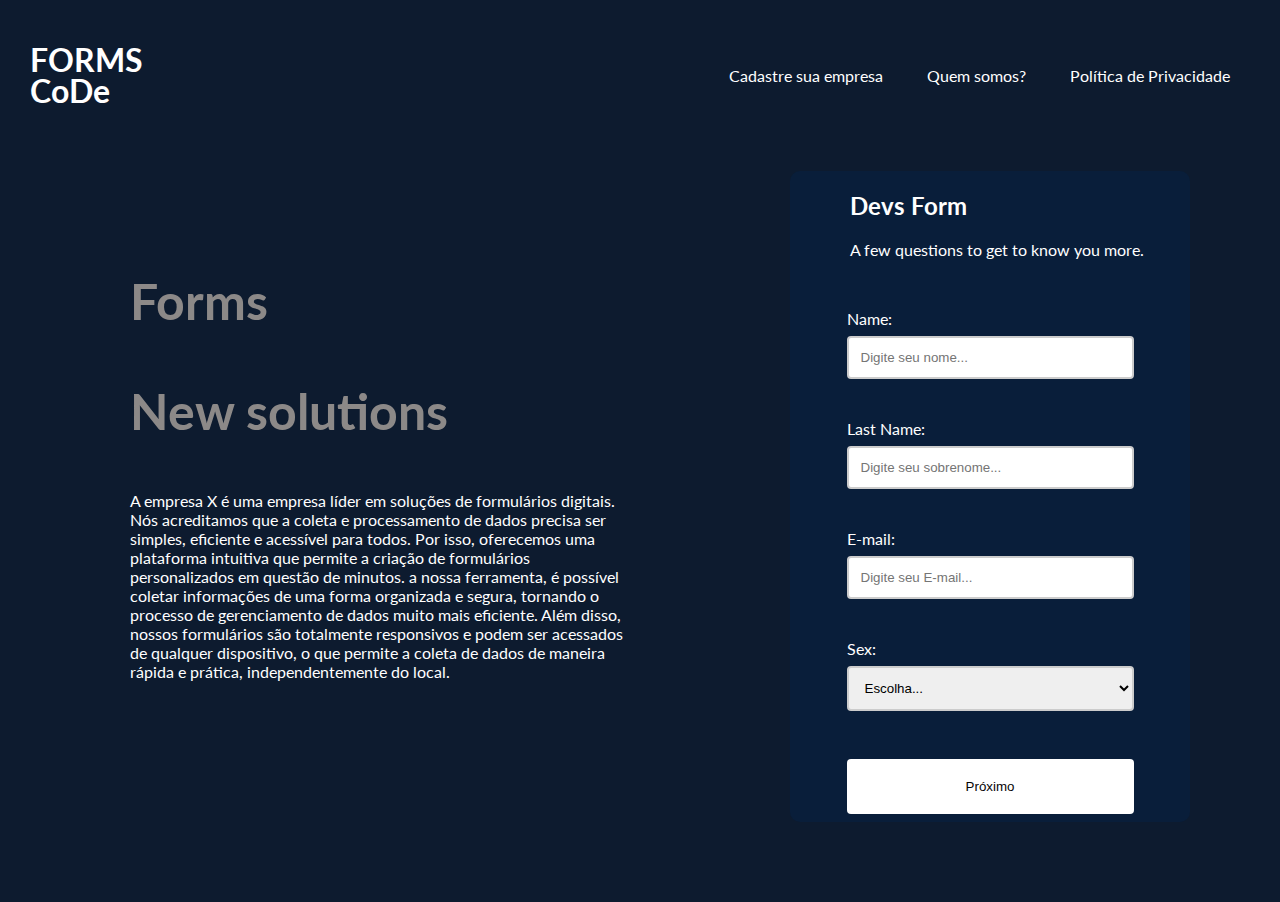
<file: index.html>
<!DOCTYPE html>
<html lang="pt-BR">
<head>
    <meta charset="UTF-8">
    <meta http-equiv="X-UA-Compatible" content="IE=edge">
    <meta name="viewport" content="width=device-width, initial-scale=1.0">
    <link href="https://fonts.googleapis.com/css2?family=Lato:wght@400;700&display=swap" rel="stylesheet">
    
    <link rel="stylesheet" href="style.css">
    <title>Formulario</title>
</head>
<body>
    <header>
        <div id="title">
            <h1>FORMS</h1>
            <h1>CoDe</h1>
        </div> 
        <ul>
            <li><a class = "ancora" href="">Cadastre sua empresa</a></li>
            <li><a href="" class="ancora">Quem somos?</a></li>
            <li><a href="pdp.html" class="ancora">Política de Privacidade</a></li>
        </ul>   
    </header>
    <main>
        <aside>
            <h3>Forms</h3>
            <h3>New solutions</h3>
            <p>A empresa X é uma empresa líder em soluções de formulários digitais.
            Nós acreditamos que a coleta e processamento de dados precisa ser simples, 
                eficiente e acessível para todos. 
            Por isso, oferecemos uma plataforma intuitiva que permite a criação de formulários personalizados em questão de minutos.

             a nossa ferramenta, é possível coletar informações de uma forma organizada e segura,
                 tornando o processo de gerenciamento de dados muito mais eficiente.
                  Além disso, nossos formulários são totalmente responsivos e podem ser acessados de qualquer dispositivo,
                   o que permite a coleta de dados de maneira rápida e prática, independentemente do local.
        </aside>
        <section class="content">
            <div class="form">
                <h2>Devs Form</h2>
                <p class="textomaior">A few questions to get to know you more.</p>
            </div>
            <form action="index2.html">
                <div class=>
                    <label for="">Name:</label>
                    <input type="text" name="nome" id="nome" placeholder="Digite seu nome..." required class="inputs">
                </div>
                <div>
                    <label for="">Last Name:</label>
                    <input type="text" name="sobrenome" id="sobrenome" placeholder="Digite seu sobrenome..." required class="inputs">
                </div>
                <div>
                    <label for="">E-mail:</label>
                    <input type="email" name="email" id="email" placeholder="Digite seu E-mail..." required class="inputs">
                </div>
                <div>
                    <label for="">Sex:</label>
                    <select name="sexo" id="sexo" class="inputs">
                        <option value="" selected disabled>Escolha...</option>
                        <option value="">Feminino</option>
                        <option value="">Masculino</option>
                        <option value="">Prefiro não responder</option>
                    </select>
            </form>
            <div class="btn">
                <button type="submit">Próximo</button>

            </div>
        </section>
    </main>            
                    
                        
                        
            
                        
                        
                        
                    

                    

                    

            
    
    <footer>

    </footer>
    
</body>

  
</html>
</file>
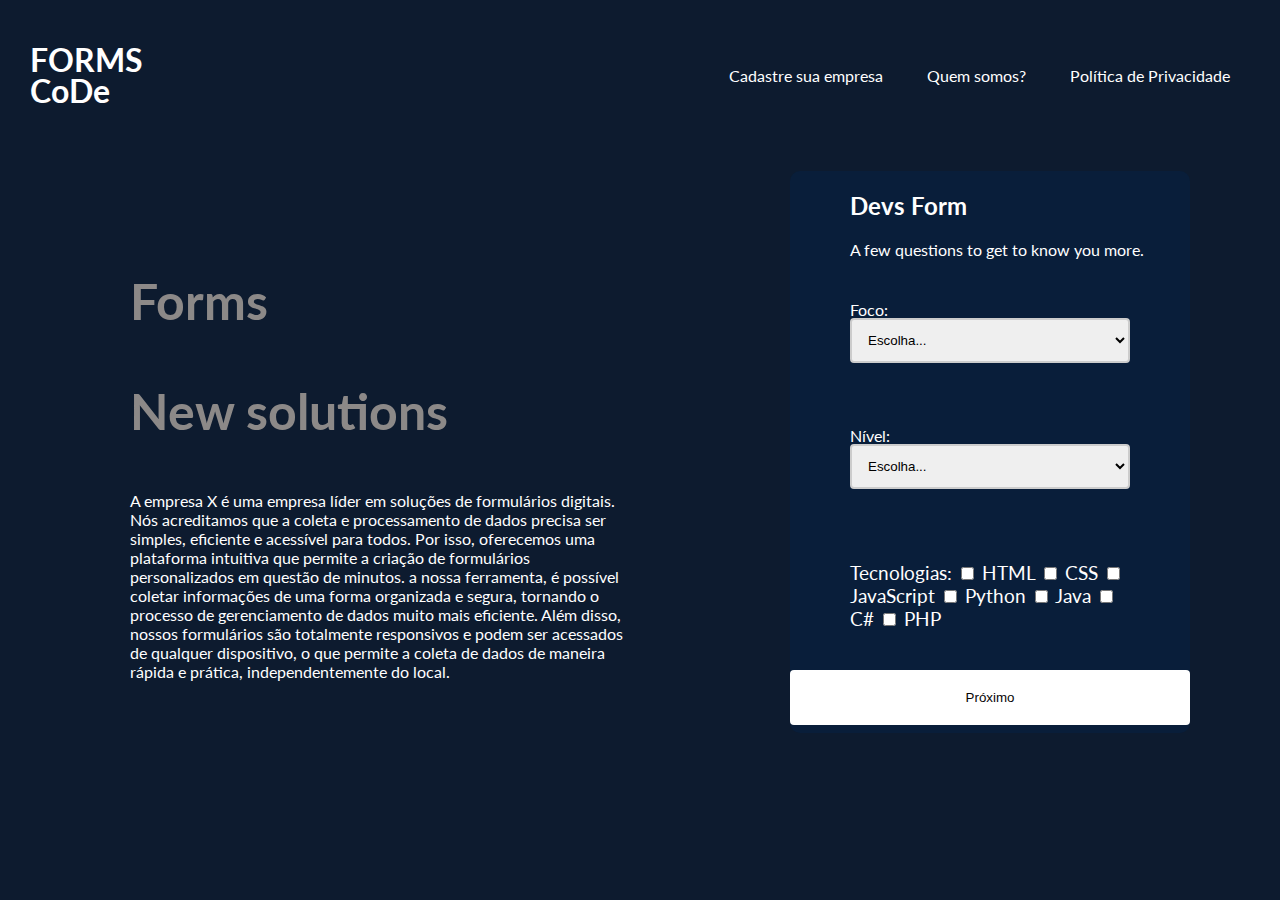
<file: index2.html>
<!DOCTYPE html>
<html lang="pt-BR">
<head>
    <meta charset="UTF-8">
    <meta http-equiv="X-UA-Compatible" content="IE=edge">
    <meta name="viewport" content="width=device-width, initial-scale=1.0">
    <link href="https://fonts.googleapis.com/css2?family=Lato:wght@400;700&display=swap" rel="stylesheet">
    
    <link rel="stylesheet" href="style.css">
    <title>Formulario</title>
</head>
<body>
    <header>
        <div id="title">
            <h1>FORMS</h1>
            <h1>CoDe</h1>
        </div> 
        <ul>
            <li><a class = "ancora" href="">Cadastre sua empresa</a></li>
            <li><a href="" class="ancora">Quem somos?</a></li>
            <li><a href="pdp.html" class="ancora">Política de Privacidade</a></li>
        </ul>   
    </header>
    <main>
        <aside>
            <h3>Forms</h3>
            <h3>New solutions</h3>
            <p>A empresa X é uma empresa líder em soluções de formulários digitais.
            Nós acreditamos que a coleta e processamento de dados precisa ser simples, 
                eficiente e acessível para todos. 
            Por isso, oferecemos uma plataforma intuitiva que permite a criação de formulários personalizados em questão de minutos.

             a nossa ferramenta, é possível coletar informações de uma forma organizada e segura,
                 tornando o processo de gerenciamento de dados muito mais eficiente.
                  Além disso, nossos formulários são totalmente responsivos e podem ser acessados de qualquer dispositivo,
                   o que permite a coleta de dados de maneira rápida e prática, independentemente do local.
        </aside>
        <section class="content">
            <div class="form">
                <h2>Devs Form</h2>
                <p class="textomaior">A few questions to get to know you more.</p>
            </div>
            <form action="https://api.staticforms.xyz/submit" method="post">
                <div class="tecno">
                    <label for="">Foco:</label>
                    <select name="foco" id="foco" class="inputs">
                        <option value="" selected disabled>Escolha...</option>
                        <option value="">Front-End</option>
                        <option value="">Back-End</option>
                        <option value="">FullStack</option>
                    </select>
                    
                </div>
                <div class="tecno">
                    <label for="" class="tecno1">Nível:</label>
                    <select name="nivel" id="nivel" class="nivel">
                        <option value="" selected disabled>Escolha...</option>
                        <option value="">Júnior</option>
                        <option value="">Pleno</option>
                        <option value="">Sênior</option>
                    </select>
                </div>
                <div class="linguagens"> 
                    <label for="">Tecnologias:</label>
                    <input type="checkbox" id="option1" name="group1" value="HTML">
                    <label for="option1">HTML</label>
                    <input type="checkbox" id="option2" name="group2" value="CSS">
                    <label for="option2">CSS</label>
                    <input type="checkbox" id="option3" name="group3" value="JavaScript">
                    <label for="option3">JavaScript</label>
                    <input type="checkbox" id="option4" name="group4" value="Python">
                    <label for="option4">Python</label>
                    <input type="checkbox" id="option5" name="group5" value="Java">
                    <label for="option5">Java</label>
                    <input type="checkbox" id="option6" name="group6" value="C#">
                    <label for="option6">C#</label>
                    <input type="checkbox" id="option7" name="group7" value="PHP">
                    <label for="option7">PHP</label>
                </div>
                <div class="btn">
                    <button type="submit">Próximo</button>
    
                    <input type="hidden" name="accessKey" value="72bc2c83-273d-408d-8af2-38cb0873fa52">
                    <input type="hidden" name="redirectTo" value="http://127.0.0.1:5500/satisfacao.html">
                </div>
           </form>
            
        </section>
    </main>                    
                                  
                    
      
         
                    
                        
                        
            
                        
                        
                        
                    

                    

                    

            
    
    <footer>

    </footer>
    
</body>

  
</html>
</file>
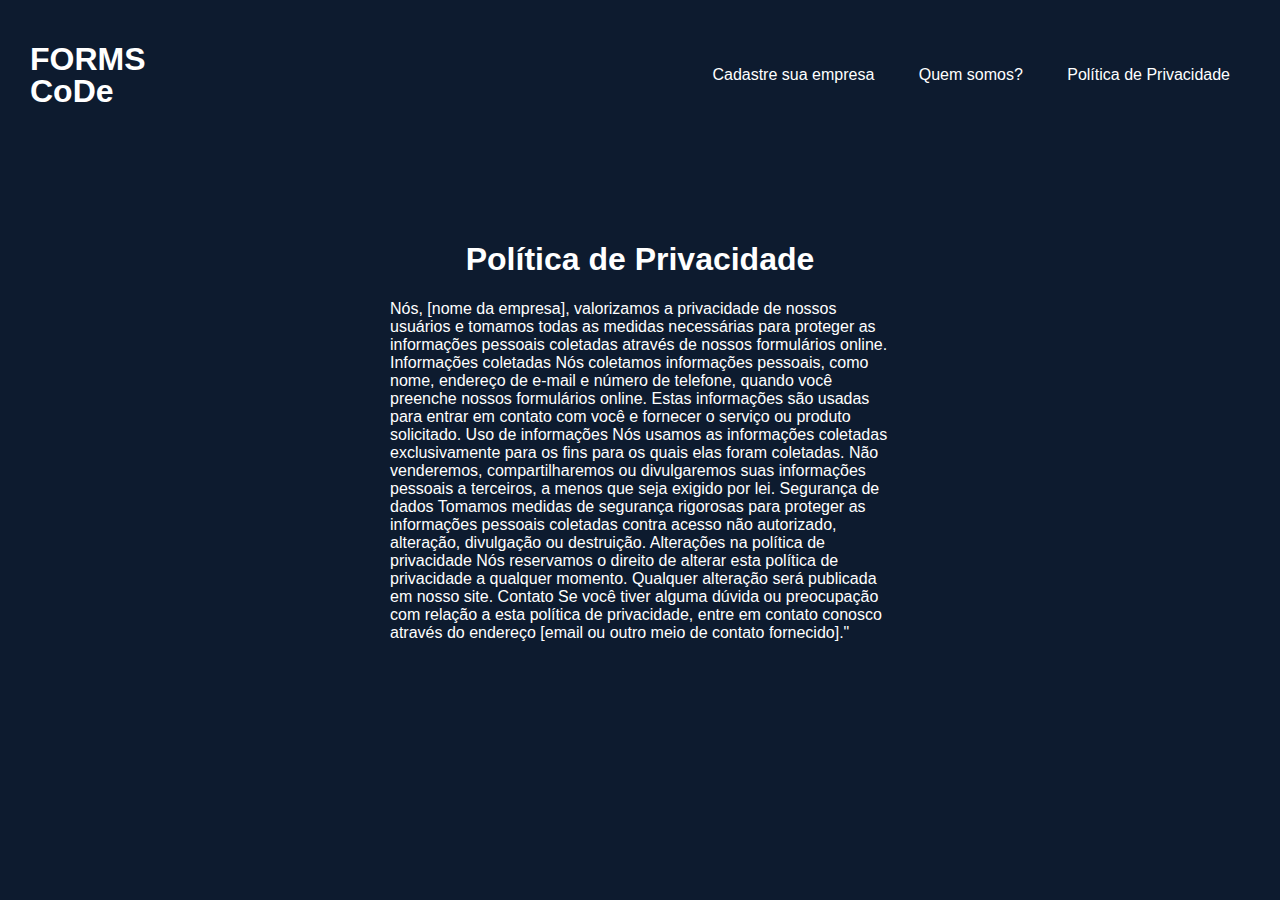
<file: pdp.html>
<!DOCTYPE html>
<html lang="en">
<head>
    <meta charset="UTF-8">
    <meta http-equiv="X-UA-Compatible" content="IE=edge">
    <meta name="viewport" content="width=device-width, initial-scale=1.0">
    <link rel="stylesheet" href="style.css">
    <title>Política de Privacidade</title>
</head>
<body>
    <header>
        <div id="title">
            <h1>FORMS</h1>
            <h1>CoDe</h1>
        </div> 
        <ul>
            <li><a class = "ancora" href="">Cadastre sua empresa</a></li>
            <li><a href="" class="ancora">Quem somos?</a></li>
            <li><a href="pdp.html" class="ancora">Política de Privacidade</a></li>
        </ul>
    </header>
    <main class="pdp">
        <h1>Política de Privacidade</h1>
        <p>Nós, [nome da empresa], valorizamos a privacidade de nossos usuários e tomamos todas as medidas necessárias para proteger as informações pessoais coletadas através de nossos formulários online.

            Informações coletadas
            
            Nós coletamos informações pessoais, como nome, endereço de e-mail e número de telefone, quando você preenche nossos formulários online. Estas informações são usadas para entrar em contato com você e fornecer o serviço ou produto solicitado.
            
            Uso de informações
            
            Nós usamos as informações coletadas exclusivamente para os fins para os quais elas foram coletadas. Não venderemos, compartilharemos ou divulgaremos suas informações pessoais a terceiros, a menos que seja exigido por lei.
            
            Segurança de dados
            
            Tomamos medidas de segurança rigorosas para proteger as informações pessoais coletadas contra acesso não autorizado, alteração, divulgação ou destruição.
            
            Alterações na política de privacidade
            
            Nós reservamos o direito de alterar esta política de privacidade a qualquer momento. Qualquer alteração será publicada em nosso site.
            
            Contato
            
            Se você tiver alguma dúvida ou preocupação com relação a esta política de privacidade, entre em contato conosco através do endereço [email ou outro meio de contato fornecido]."</p>
    </main>
    
</body>
</html>
</file>
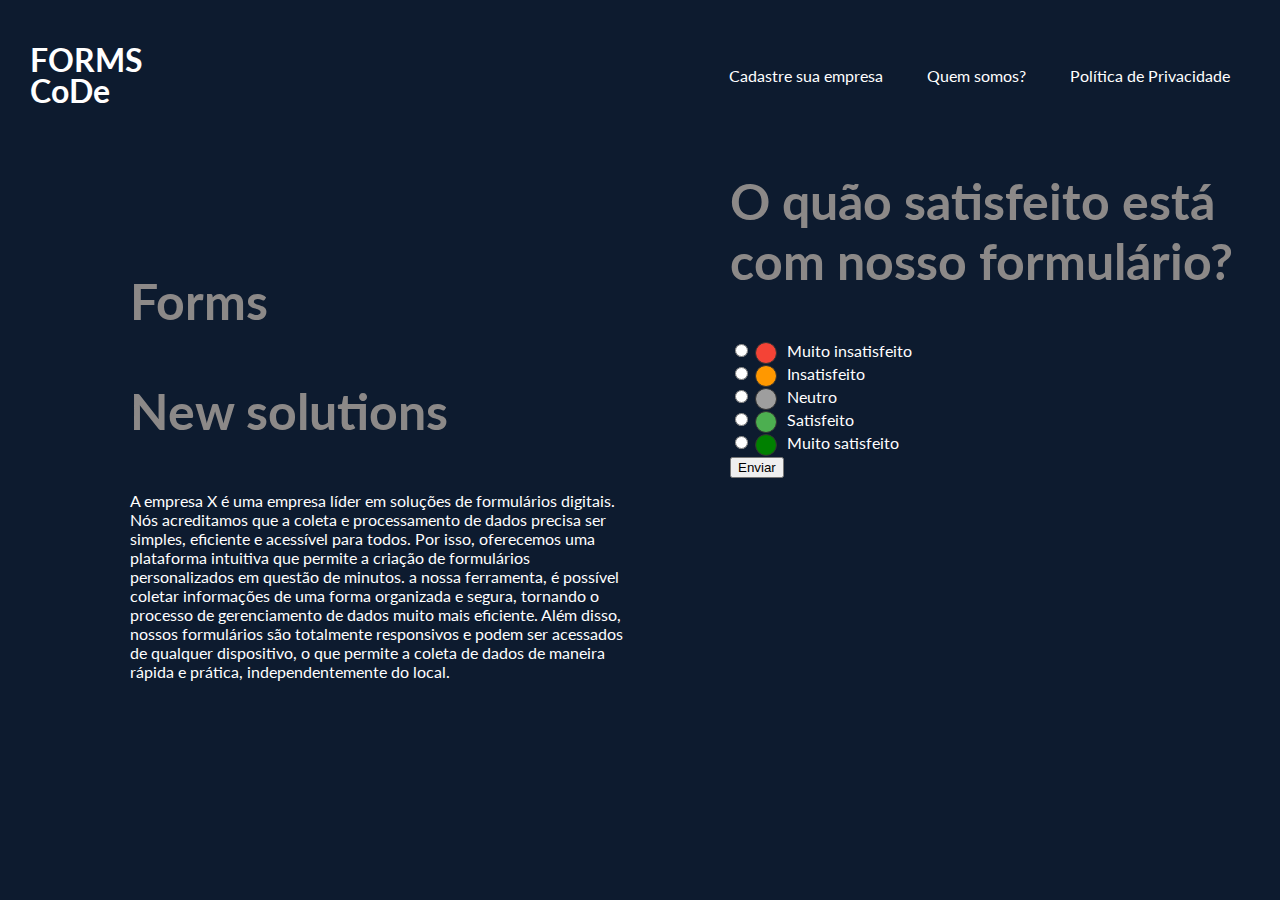
<file: satisfacao.html>
<!DOCTYPE html>
<html lang="pt-BR">
<head>
    <meta charset="UTF-8">
    <meta http-equiv="X-UA-Compatible" content="IE=edge">
    <meta name="viewport" content="width=device-width, initial-scale=1.0">
    <link href="https://fonts.googleapis.com/css2?family=Lato:wght@400;700&display=swap" rel="stylesheet">
    
    <link rel="stylesheet" href="stylesatis.css">
    <title>Formulario</title>
</head>
<body>
    <header>
        <div id="title">
            <h1>FORMS</h1>
            <h1>CoDe</h1>
        </div> 
        <ul>
            <li><a class = "ancora" href="">Cadastre sua empresa</a></li>
            <li><a href="" class="ancora">Quem somos?</a></li>
            <li><a href="pdp.html" class="ancora">Política de Privacidade</a></li>
        </ul>   
    </header>
    <main>
        <aside>
            <h3>Forms</h3>
            <h3>New solutions</h3>
            <p>A empresa X é uma empresa líder em soluções de formulários digitais.
            Nós acreditamos que a coleta e processamento de dados precisa ser simples, 
                eficiente e acessível para todos. 
            Por isso, oferecemos uma plataforma intuitiva que permite a criação de formulários personalizados em questão de minutos.

             a nossa ferramenta, é possível coletar informações de uma forma organizada e segura,
                 tornando o processo de gerenciamento de dados muito mais eficiente.
                  Além disso, nossos formulários são totalmente responsivos e podem ser acessados de qualquer dispositivo,
                   o que permite a coleta de dados de maneira rápida e prática, independentemente do local.
        </aside>
        <form action="index.html">
            <h3>O quão satisfeito está com nosso formulário?</h3>
            <input type="radio" id="muito insatisfeito" name="satisfacao" value="muito insatisfeito">
            <label for="muito insatisfeito">Muito insatisfeito</label><br>
            
            <input type="radio" id="insatisfeito" name="satisfacao" value="insatisfeito">
            <label for="insatisfeito">Insatisfeito</label><br>
            
            <input type="radio" id="neutro" name="satisfacao" value="neutro">
            <label for="neutro">Neutro</label><br>
            
            <input type="radio" id="satisfeito" name="satisfacao" value="satisfeito">
            <label for="satisfeito">Satisfeito</label><br>
            
            <input type="radio" id="muito satisfeito" name="satisfacao" value="muito satisfeito">
            <label for="muito satisfeito">Muito satisfeito</label><br>
            
            <input type="submit" value="Enviar">
          </form>
</file>
<file: style.css>
body{
    margin: 0 auto;
    font-family: 'Lato', sans-serif;
    background-color: #0D1B2F;
    max-width: 2000px;
    padding: 30px;
    
}    
    
header{
    display: flex;
    flex-direction: row;
    align-items:center;
    justify-content: space-between;
    
}

#title{
    flex-direction: column;
    line-height: 10px;
    color: #ffff;
}

li{
   display: inline-block;
   margin: 20px;

   
}

a{
    color: #ffff;
    text-decoration: none;
}

a:hover{
    text-decoration: underline;
    
}

/*Main*/

main{
    display: flex;
    flex-direction: row;
    color: #ffff;
}

p{
    width: 500px;
    margin: 0 auto;
    color: #ffff;
    
}
.content{
    
    width: 400px;
    margin: 50px auto;
    display: flex;
    flex-direction: column;
    justify-content: center;
    align-items: center;
    background-color: #091e3a;
    color: #ffff;
    border-radius: 10px;
}   
    
.content form{
    display: flex;
    flex-direction: column;
    gap: 32px;

} 


 
.form{
    padding-left: 220px;
    padding-bottom: 50px;
    
 }

 aside{
    padding: 100px;
    
 }

h3{
    font-size: 50px;
    color: #8c8988;
}    
    


input[type="text"], input[type="email"]{
    width: 100%;
    padding: 12px;
    margin: 8px 0;
    box-sizing: border-box;
    border: 2px solid #ccc;
    border-radius: 4px;
 }

 input:hover{
    background-color: #1f3e69;
    color: #ffff; 
 }
 
 button[type="submit"]{
    width: 100%;
    padding: 20px 20px;
    background-color: #ffffff;
    color: rgb(7, 5, 5);
    margin: 8px 0;
    border: none;
    border-radius: 4px;
    cursor: pointer;
 }
 button:hover{
    background-color:#d84343;
    color: #ffff; 
 }

select{
    width: 100%;
    padding: 12px;
    margin: 8px 0;
    box-sizing: border-box;
    border: 2px solid #ccc;
    border-radius: 4px;
    margin-bottom: 40px;
}
select:hover{
    background-color: #1f3e69;
    color: #ffff;  
}

.tecno{
    margin-left: 60px;
    margin-right: 60px;
    line-height: 1px;
    
}
 .linguagens{
    margin-left: 60px;
    margin-right: 60px; 
    font-size: 19px;
      
 }

 .pdp{
    display: flex;
    flex-direction: column;
    align-items: center;
    padding: 100px;
 }


    
    
    

/*.tecno1:hover{
    background-color: #1f3e69;
    color: #ffff;  
}

.linguagens{
    display: flex;
    flex-direction: column;
    
}
 input[type="radio"] {
  display: none;
}

label {
  color: #333;
  font-size: 16px;
  cursor: pointer;
}

input[type="radio"] + label:before {
  content: "";
  display: inline-block;
  width: 20px;
  height: 20px;
  margin-right: 10px;
  border: 1px solid #333;
  border-radius: 50%;
  vertical-align: middle;
}

input[type="radio"]:checked + label:before {
  background-color: #333;
}
input[type="radio"][value="muito insatisfeito"] + label:before {
  background-color: #f44336;
}

input[type="radio"][value="insatisfeito"] + label:before {
  background-color: #ff9800;
}

input[type="radio"][value="neutro"] + label:before {
  background-color: #9e9e9e;
}

input[type="radio"][value="satisfeito"] + label:before {
  background-color: #4caf50;
}

input[type="radio"][value="muito satisfeito"] + label
</file>
<file: stylesatis.css>
body{
    margin: 0 auto;
    font-family: 'Lato', sans-serif;
    background-color: #0D1B2F;
    max-width: 2000px;
    padding: 30px;
    
}    
    
header{
    display: flex;
    flex-direction: row;
    align-items:center;
    justify-content: space-between;
    
}

#title{
    flex-direction: column;
    line-height: 10px;
    color: #ffff;
}

li{
   display: inline-block;
   margin: 20px;

   
}

a{
    color: #ffff;
    text-decoration: none;
}

a:hover{
    text-decoration: underline;
    
}

/*Main*/

main{
    display: flex;
    flex-direction: row;
    color: #ffff;
}

p{
    width: 500px;
    margin: 0 auto;
    color: #ffff;
    
}

aside{
    padding: 100px;
    
 }

h3{
    font-size: 50px;
    color: #8c8988;
}    
    

input:hover{
    opacity: 80%;
}
  
  label {
    color: #ffffff;
    font-size: 16px;
    cursor: pointer;
  }
  
  input[type="radio"] + label:before {
    content: "";
    display: inline-block;
    width: 20px;
    height: 20px;
    margin-right: 10px;
    border: 1px solid #333;
    border-radius: 50%;
    vertical-align: middle;
  }
  
  input[type="radio"]:checked + label:before {
    background-color: #333;
  }
  input[type="radio"][value="muito insatisfeito"] + label:before {
    background-color: #f44336;
  }
  input[type="radio"][value="insatisfeito"] + label:before {
    background-color: #ff9800;
  }
  
  input[type="radio"][value="neutro"] + label:before {
    background-color: #9e9e9e;
  }
  
  input[type="radio"][value="satisfeito"] + label:before {
    background-color: #4caf50;
  }
  
  input[type="radio"][value="muito satisfeito"] + label:before {
    background-color: green;
  }
</file>
